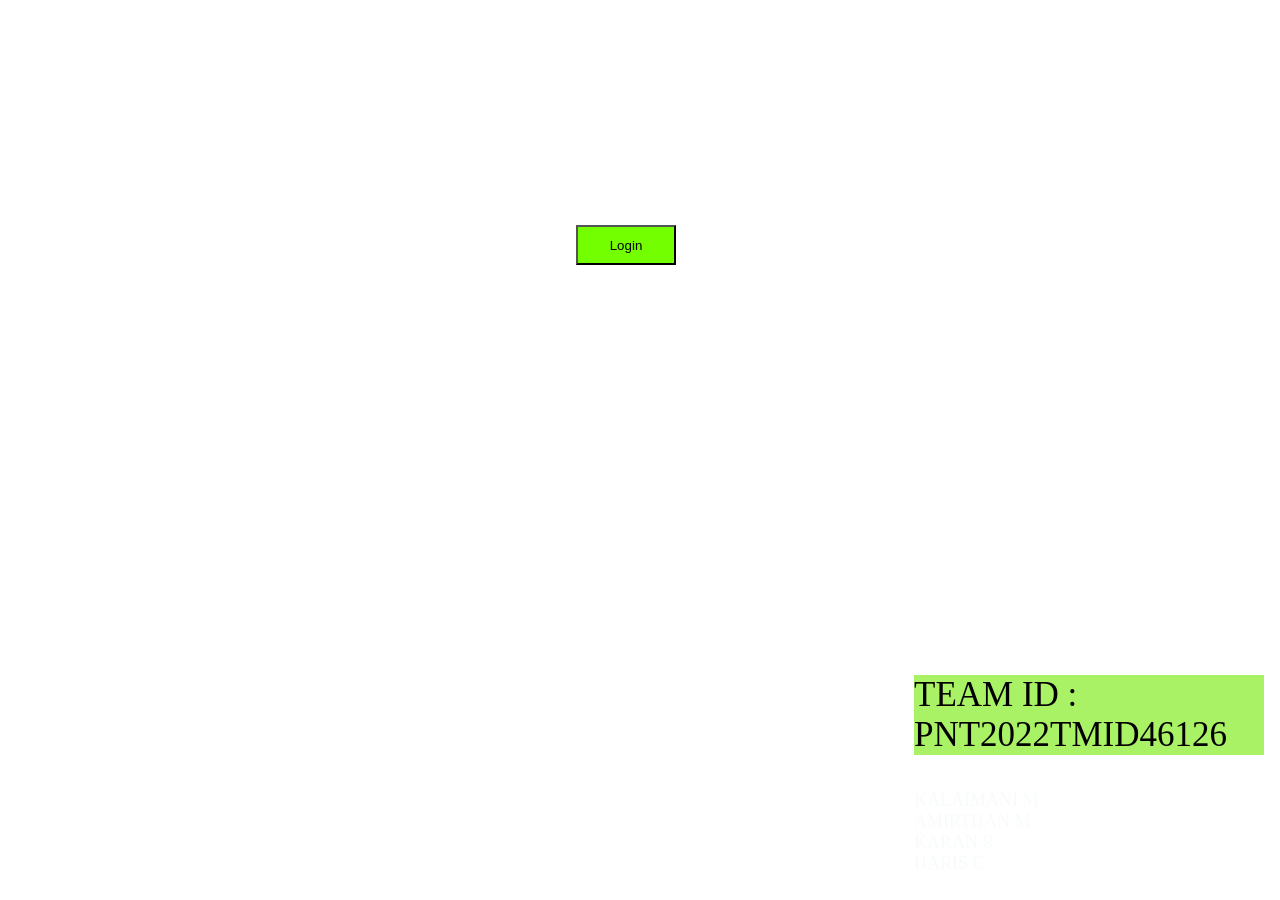
<file: FINAL DELIVERABLES/Final code/index.html>
<!DOCTYPE html>
<html>

<head>
	<meta name="viewport"
		content="width=device-width, initial-scale=1">
        <title>Text alignment</title>
        <style>
            body  
            {  
            background-image:url("https://climate.copernicus.eu/sites/default/files/styles/preview_fixed_height_wide/public/2018-07/globalagriculture_0.jpg?itok=VEGWz-Kb");  
            background-repeat: no-repeat;
            background-attachment: fixed;
            background-size: 100% 100%;
        }  
            h1{text-align: center;
            font-size: 40px;
            color: black;
            
             } 
            .button {
            top:25%;
            left:45%;
            width:100px;
            height:40px;
            position: absolute;
            z-index: 2;
            background: rgb(115, 255, 0); 
           }
           
          #left { text-align: left;
        font-size: 35px;
        top: 70px;
        right: 20;
        width: 350px;
        height: 80px;
        

    }  
a:link, a:visited {
  background-color: #16d3f0;
  color: white;
  padding: 15px 30px;
  text-align: center;
  text-decoration: none;
  display: inline-block;
}

a:hover, a:active {
  background-color: tomato;
}
    #left1 { text-align: left;
        font-size: 20px;
        color: SlateBlue;

    }
    #v1 { text-align: left;
        font-size: 20px;
        color: aliceblue;

    }
    #v2 { text-align: left;
        font-size: 20px;
        color: aliceblue;

    }
    #t { text-align: left;
        font-size: 20px;
        color: aliceblue;

    }
    #s { text-align: left;
        font-size: 20px;
        color: aliceblue;

    }
.bottomright {
  position: absolute;
  bottom: 8px;
  right: 16px;
  font-size: 18px;
}

        </style>
</head>

<body>
	<div class="bg-img">

		<h1><p style="color:white;">ESTIMATE THE CROP YIELD USING DATA ANALYTICS</p></h1>
		
		<form action="First.html">
        </center><button type="submit" class="button">Login</button></center>
		</form> 
        
        <div class="bottomright">
        <p id="left" style="background-color:rgba(160, 240, 85, 0.904);">TEAM ID : PNT2022TMID46126   </p> 
<p style="color:rgba(245, 249, 250, 0.74);"> KALAIMANI M </br/> AMIRTHAN M </BR> KARAN R </BR> HARIS C </BR></P>
     
</p>

        </div>
	</div> 
    
</body>

</html>
</file>
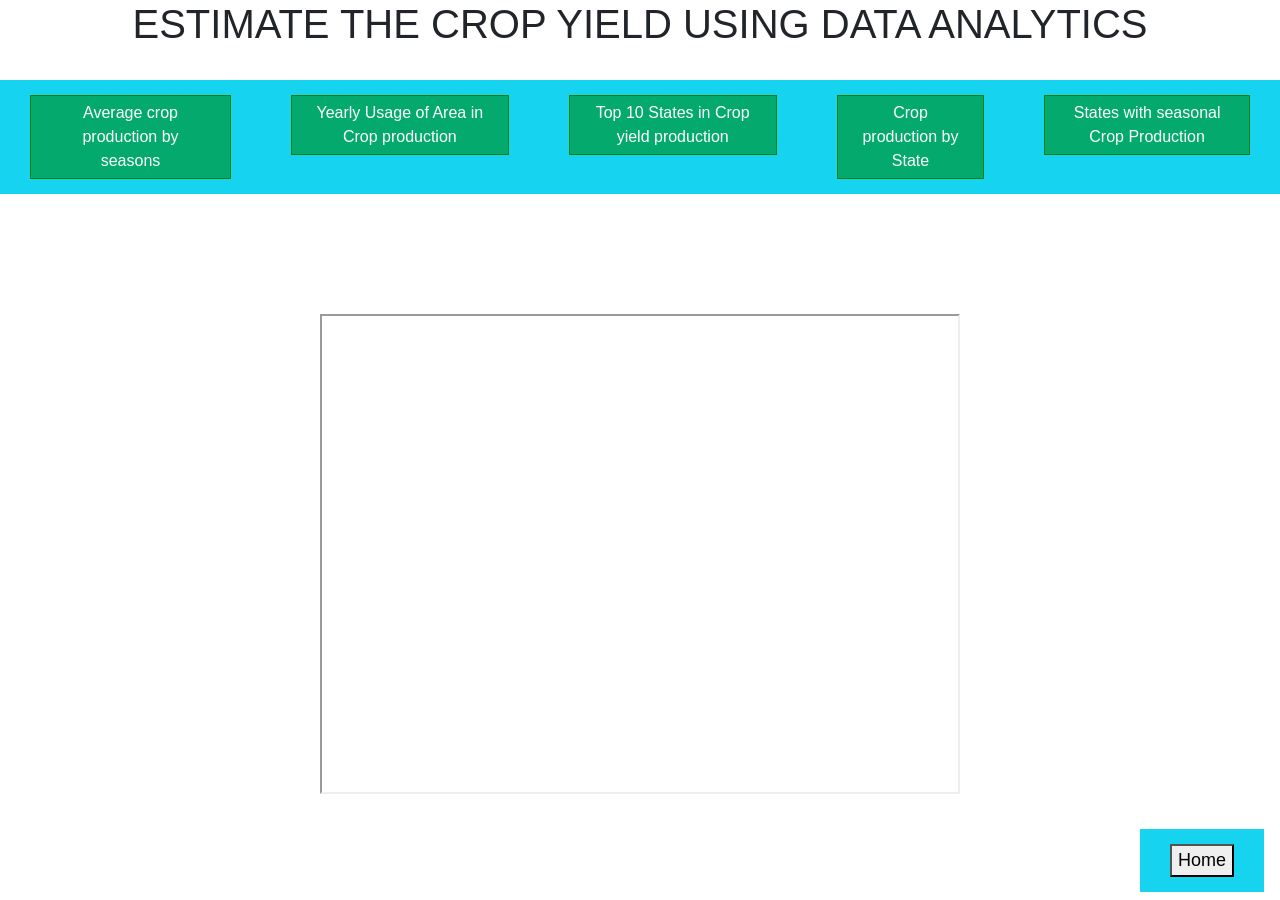
<file: FINAL DELIVERABLES/Final code/chart1.html>
<html>
<head>
<link rel="stylesheet" href="https://cdn.jsdelivr.net/npm/bootstrap@4.6.1/dist/css/bootstrap.min.css">
  <script src="https://cdn.jsdelivr.net/npm/jquery@3.6.0/dist/jquery.slim.min.js"></script>
  <script src="https://cdn.jsdelivr.net/npm/popper.js@1.16.1/dist/umd/popper.min.js"></script>
  <script src="https://cdn.jsdelivr.net/npm/bootstrap@4.6.1/dist/js/bootstrap.bundle.min.js"></script>
    <style>
        body  
            {  
            background-image:url("https://c0.wallpaperflare.com/preview/468/930/352/background-website-plant-wall.jpg");  
            background-repeat: no-repeat;
            background-attachment: fixed;
            background-size: 100% 100%;
        }  
        .btn-group button {
          background-color: #04AA6D; /* Green background */
          border: 1px solid green; /* Green border */
          color: white; /* White text */
          padding: 5px 24px; /* Some padding */
          cursor: pointer; /* Pointer/hand icon */
          float: center; /* Float the buttons side by side */
        }
        
        /* Clear floats (clearfix hack) */
        .btn-group:after {
          content: "";
          clear: both;
          display: table;
        }
        
        .btn-group button:not(:last-child) {
          border-right: none; /* Prevent double borders */
        }
        
        /* Add a background color on hover */
        .btn-group button:hover {
          background-color: #3e8e41;
        }
a:link, a:visited {
  background-color: #16d3f0;
  color: white;
  padding: 15px 30px;
  text-align: center;
  text-decoration: none;
  display: inline-block;
}

a:hover, a:active {
  background-color: tomato;
}
.bottomright {
  position: absolute;
  bottom: 8px;
  right: 16px;
  font-size: 18px;
}
        </style>
</head>
<body>
    <h1><center> ESTIMATE THE CROP YIELD USING DATA ANALYTICS</h1></center></h1></br>
    <div class="btn-group">
     
        <a href ="chart1.html"><button>Average crop production by seasons</button></a>
        <a href ="chart2.html"><button>Yearly Usage of Area in Crop production</button></a>
        <a href ="chart3.html"><button>Top 10 States in Crop yield production</button></a>
        <a href ="chart4.html"><button>Crop production by State</button></a>
        <a href ="chart5.html"><button>States with seasonal Crop Production</button></a>
      </div>
    
      </br>
      </br> </br> </br> </br> </br><center>
 <iframe src="https://drive.google.com/file/d/1DbGNWjxmNB_QvqcSubyl7gJaWQxFnE0d/preview" width="640" height="480" allow="autoplay"></iframe> 
</center>
 <div class="bottomright">
<a href ="Index.html"><button>Home</button></a>
</Div>
</body>

    </html>
</file>
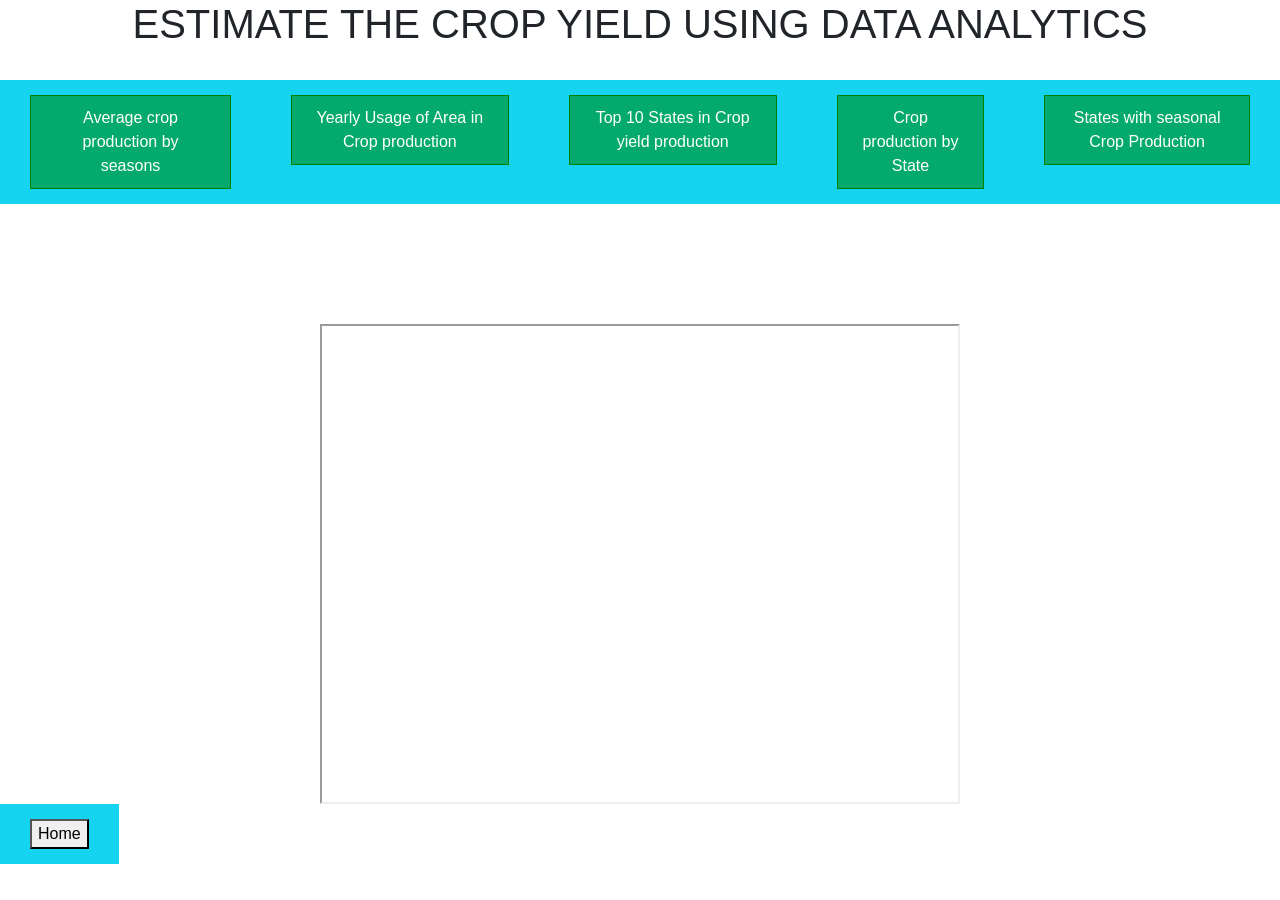
<file: FINAL DELIVERABLES/Final code/chart2.html>
<html>
<head>
<link rel="stylesheet" href="https://cdn.jsdelivr.net/npm/bootstrap@4.6.1/dist/css/bootstrap.min.css">
  <script src="https://cdn.jsdelivr.net/npm/jquery@3.6.0/dist/jquery.slim.min.js"></script>
  <script src="https://cdn.jsdelivr.net/npm/popper.js@1.16.1/dist/umd/popper.min.js"></script>
  <script src="https://cdn.jsdelivr.net/npm/bootstrap@4.6.1/dist/js/bootstrap.bundle.min.js"></script>
    <style>
        body  
            {  
            background-image:url("https://c0.wallpaperflare.com/preview/468/930/352/background-website-plant-wall.jpg");  
            background-repeat: no-repeat;
            background-attachment: fixed;
            background-size: 100% 100%;
        }  
        .btn-group button {
          background-color: #04AA6D; /* Green background */
          border: 1px solid green; /* Green border */
          color: white; /* White text */
          padding: 10px 24px; /* Some padding */
          cursor: pointer; /* Pointer/hand icon */
          float: center; /* Float the buttons side by side */
        }
        
        /* Clear floats (clearfix hack) */
        .btn-group:after {
          content: "";
          clear: both;
          display: table;
        }
        
        .btn-group button:not(:last-child) {
          border-right: none; /* Prevent double borders */
        }
        
        /* Add a background color on hover */
        .btn-group button:hover {
          background-color: #3e8e41;
        }
a:link, a:visited {
  background-color: #16d3f0;
  color: white;
  padding: 15px 30px;
  text-align: center;
  text-decoration: none;
  display: inline-block;
}

a:hover, a:active {
  background-color: tomato;
}

        </style>
</head>
<body>
    <h1><center> ESTIMATE THE CROP YIELD USING DATA ANALYTICS</h1></center></h1></br>
    <div class="btn-group">
      
        <a href ="chart1.html"><button>Average crop production by seasons</button></a>
        <a href ="chart2.html"><button>Yearly Usage of Area in Crop production</button></a>
        <a href ="chart3.html"><button>Top 10 States in Crop yield production</button></a>
        <a href ="chart4.html"><button>Crop production by State</button></a>
        <a href ="chart5.html"><button>States with seasonal Crop Production</button></a>
      </div>
    
      </br>
      </br> </br> </br> </br> </br><center>
 <iframe src="https://drive.google.com/file/d/1LwTpHJDDut3YhcquBywwpFDToZbyCrWU/preview" width="640" height="480" allow="autoplay"></iframe>
</center>
<div class="bottomright">
<a href ="Index.html"><button>Home</button></a>
</Div>
</body>

    </html>
</file>
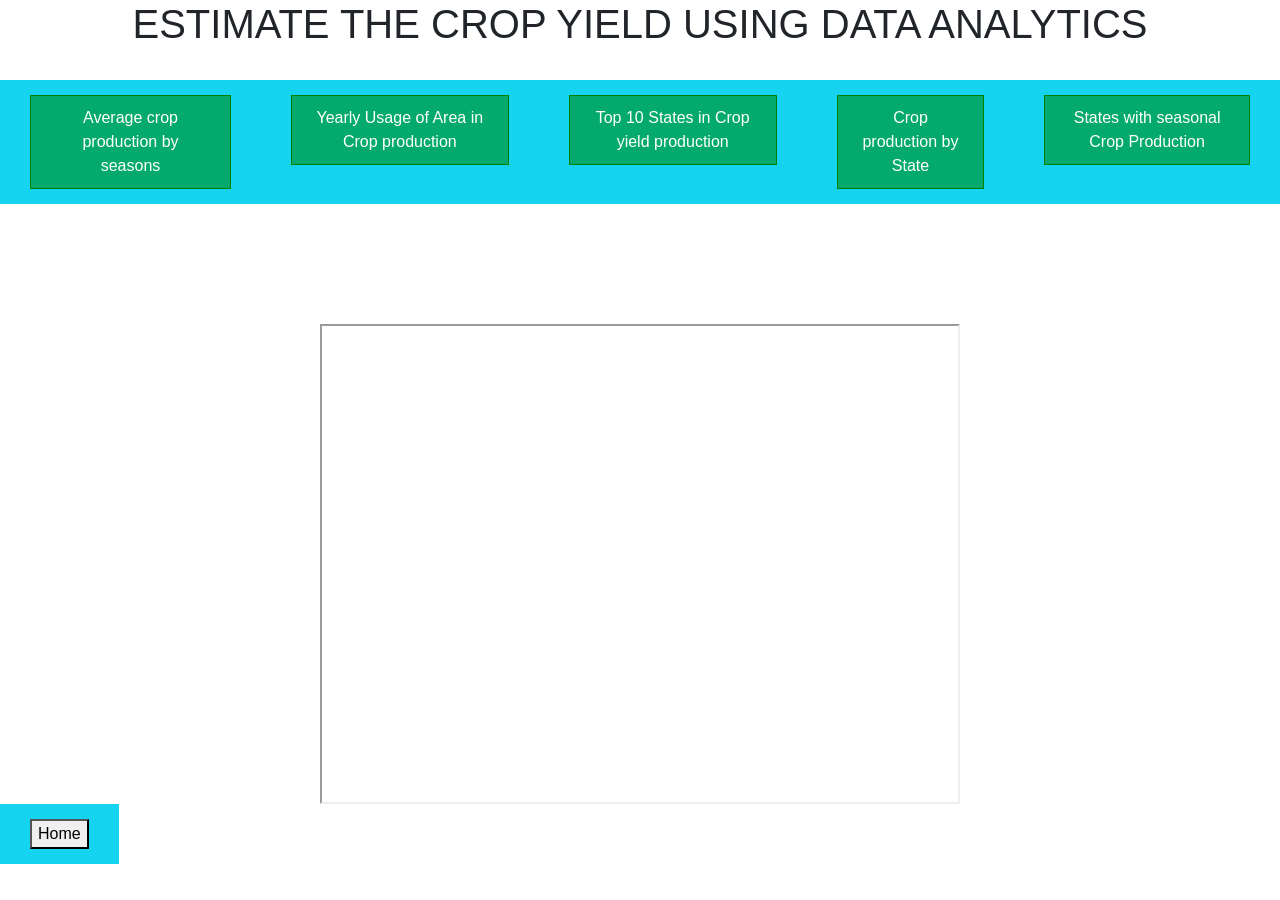
<file: FINAL DELIVERABLES/Final code/chart3.html>
<html>
<head>
<link rel="stylesheet" href="https://cdn.jsdelivr.net/npm/bootstrap@4.6.1/dist/css/bootstrap.min.css">
  <script src="https://cdn.jsdelivr.net/npm/jquery@3.6.0/dist/jquery.slim.min.js"></script>
  <script src="https://cdn.jsdelivr.net/npm/popper.js@1.16.1/dist/umd/popper.min.js"></script>
  <script src="https://cdn.jsdelivr.net/npm/bootstrap@4.6.1/dist/js/bootstrap.bundle.min.js"></script>
    <style>
        body  
            {  
            background-image:url("https://c0.wallpaperflare.com/preview/468/930/352/background-website-plant-wall.jpg");  
            background-repeat: no-repeat;
            background-attachment: fixed;
            background-size: 100% 100%;
        }  
        .btn-group button {
          background-color: #04AA6D; /* Green background */
          border: 1px solid green; /* Green border */
          color: white; /* White text */
          padding: 10px 24px; /* Some padding */
          cursor: pointer; /* Pointer/hand icon */
          float: center; /* Float the buttons side by side */
        }
        
        /* Clear floats (clearfix hack) */
        .btn-group:after {
          content: "";
          clear: both;
          display: table;
        }
        
        .btn-group button:not(:last-child) {
          border-right: none; /* Prevent double borders */
        }
        
        /* Add a background color on hover */
        .btn-group button:hover {
          background-color: #3e8e41;
        }
a:link, a:visited {
  background-color: #16d3f0;
  color: white;
  padding: 15px 30px;
  text-align: center;
  text-decoration: none;
  display: inline-block;
}

a:hover, a:active {
  background-color: tomato;
}

        </style>
</head>
<body>
    <h1><center> ESTIMATE THE CROP YIELD USING DATA ANALYTICS</h1></center></h1></br>
    <div class="btn-group">
      
        <a href ="chart1.html"><button>Average crop production by seasons</button></a>
        <a href ="chart2.html"><button>Yearly Usage of Area in Crop production</button></a>
        <a href ="chart3.html"><button>Top 10 States in Crop yield production</button></a>
        <a href ="chart4.html"><button>Crop production by State</button></a>
        <a href ="chart5.html"><button>States with seasonal Crop Production</button></a>
      </div>
    
      </br>
      </br> </br> </br> </br> </br><center>
 <iframe src="https://drive.google.com/file/d/1iLDP7yTKzH31YhXCy2HpcMH2TwZ-bL3-/preview" width="640" height="480" allow="autoplay"></iframe>
</center>
<div class="bottomright">
<a href ="Index.html"><button>Home</button></a>
</Div>
</body>

    </html>
</file>
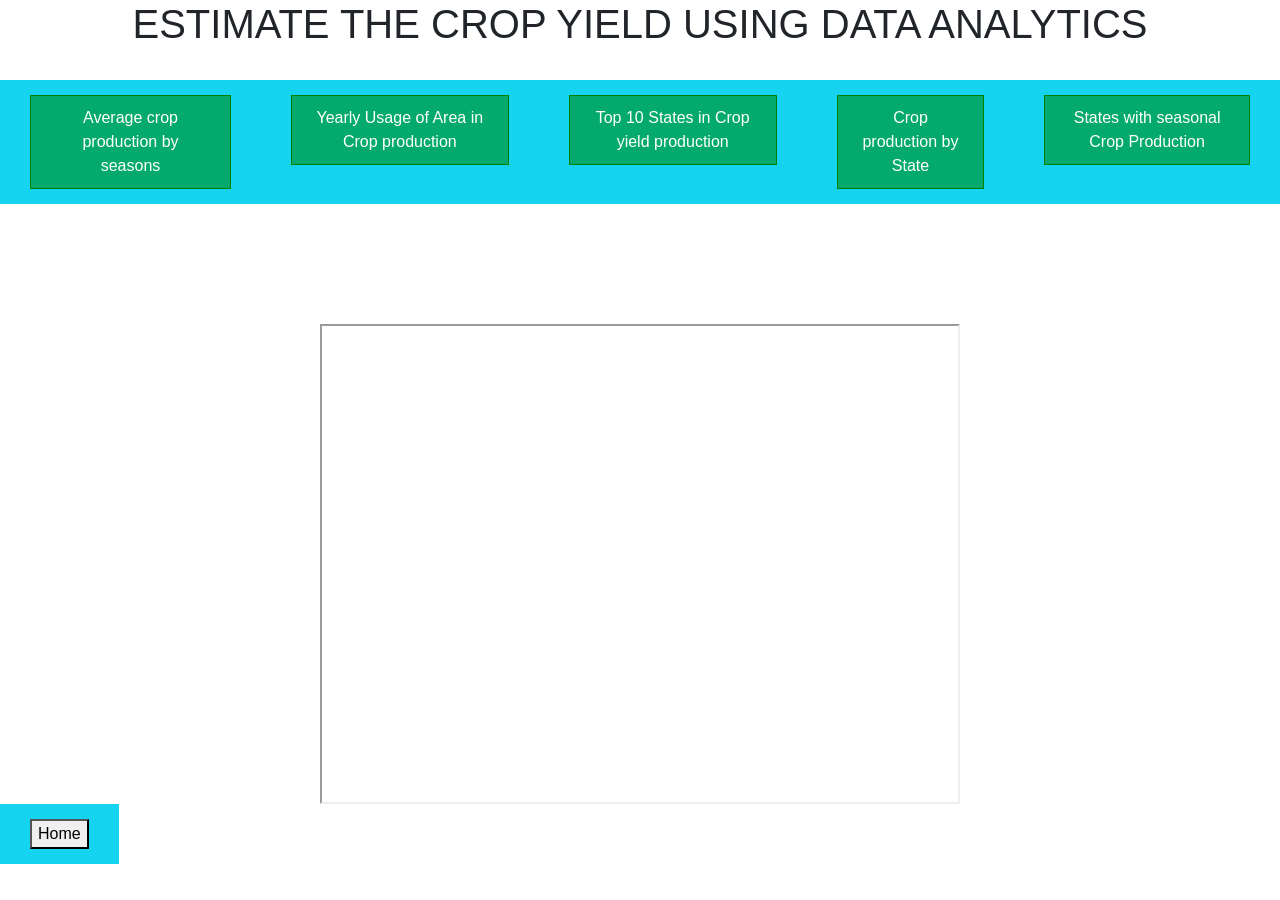
<file: FINAL DELIVERABLES/Final code/chart4.html>
<html>
<head>
<link rel="stylesheet" href="https://cdn.jsdelivr.net/npm/bootstrap@4.6.1/dist/css/bootstrap.min.css">
  <script src="https://cdn.jsdelivr.net/npm/jquery@3.6.0/dist/jquery.slim.min.js"></script>
  <script src="https://cdn.jsdelivr.net/npm/popper.js@1.16.1/dist/umd/popper.min.js"></script>
  <script src="https://cdn.jsdelivr.net/npm/bootstrap@4.6.1/dist/js/bootstrap.bundle.min.js"></script>
    <style>
        body  
            {  
            background-image:url("https://c0.wallpaperflare.com/preview/468/930/352/background-website-plant-wall.jpg");  
            background-repeat: no-repeat;
            background-attachment: fixed;
            background-size: 100% 100%;
        }  
        .btn-group button {
          background-color: #04AA6D; /* Green background */
          border: 1px solid green; /* Green border */
          color: white; /* White text */
          padding: 10px 24px; /* Some padding */
          cursor: pointer; /* Pointer/hand icon */
          float: center; /* Float the buttons side by side */
        }
        
        /* Clear floats (clearfix hack) */
        .btn-group:after {
          content: "";
          clear: both;
          display: table;
        }
        
        .btn-group button:not(:last-child) {
          border-right: none; /* Prevent double borders */
        }
        
        /* Add a background color on hover */
        .btn-group button:hover {
          background-color: #3e8e41;
        }
a:link, a:visited {
  background-color: #16d3f0;
  color: white;
  padding: 15px 30px;
  text-align: center;
  text-decoration: none;
  display: inline-block;
}

a:hover, a:active {
  background-color: tomato;
}

        </style>
</head>
<body>
    <h1><center> ESTIMATE THE CROP YIELD USING DATA ANALYTICS</h1></center></h1></br>
    <div class="btn-group">
      
        <a href ="chart1.html"><button>Average crop production by seasons</button></a>
        <a href ="chart2.html"><button>Yearly Usage of Area in Crop production</button></a>
        <a href ="chart3.html"><button>Top 10 States in Crop yield production</button></a>
        <a href ="chart4.html"><button>Crop production by State</button></a>
        <a href ="chart5.html"><button>States with seasonal Crop Production</button></a>
      </div>
    
      </br>
      </br> </br> </br> </br> </br><center>
<iframe src="https://drive.google.com/file/d/1RC-wzbWqhXEAF5LiVRvii17nA7I_KLYp/preview" width="640" height="480" allow="autoplay"></iframe>
</center>
<div class="bottomright">
<a href ="Index.html"><button>Home</button></a>
</Div>
</body>

    </html>
</file>
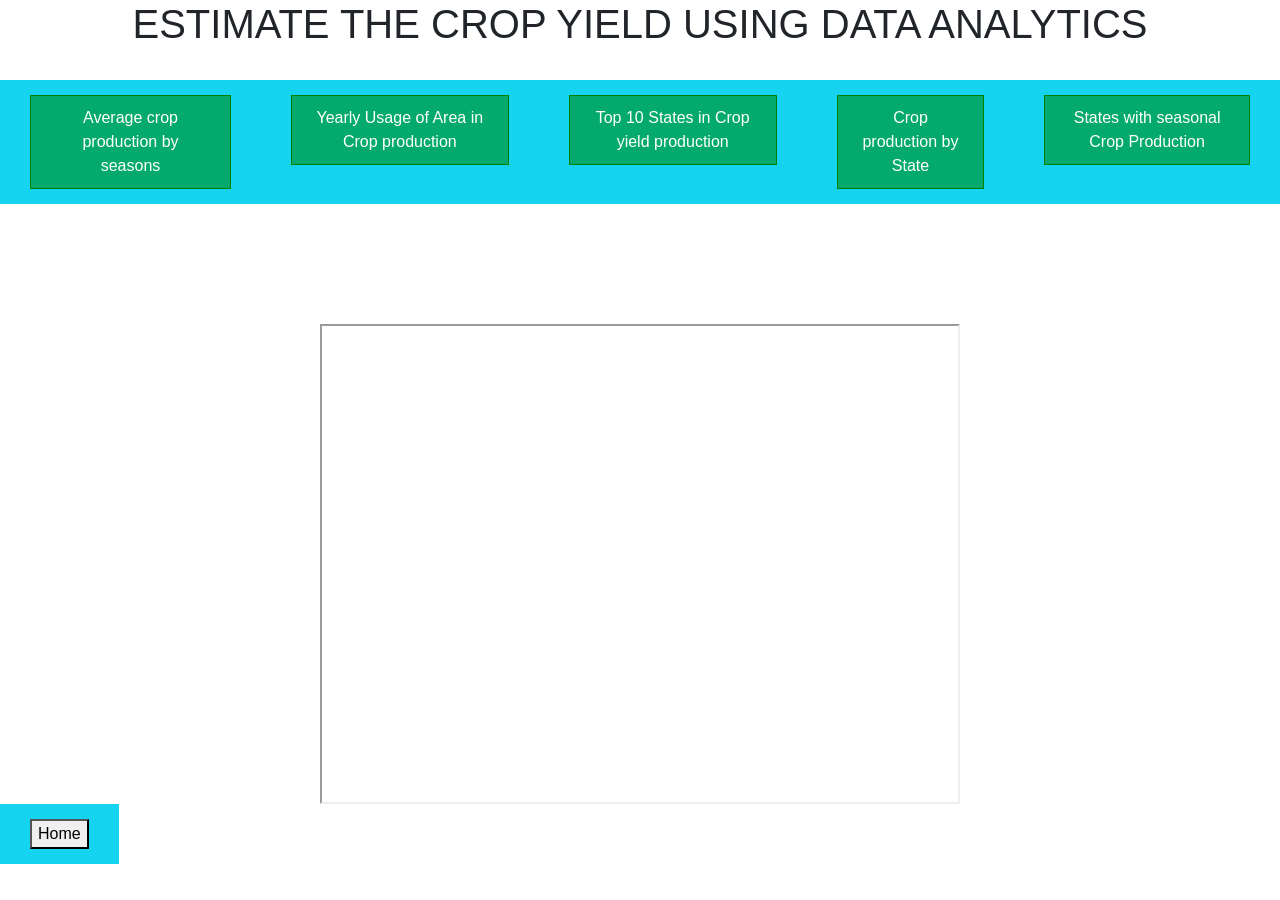
<file: FINAL DELIVERABLES/Final code/chart5.html>
<html>
<head>
<link rel="stylesheet" href="https://cdn.jsdelivr.net/npm/bootstrap@4.6.1/dist/css/bootstrap.min.css">
  <script src="https://cdn.jsdelivr.net/npm/jquery@3.6.0/dist/jquery.slim.min.js"></script>
  <script src="https://cdn.jsdelivr.net/npm/popper.js@1.16.1/dist/umd/popper.min.js"></script>
  <script src="https://cdn.jsdelivr.net/npm/bootstrap@4.6.1/dist/js/bootstrap.bundle.min.js"></script>
    <style>
        body  
            {  
            background-image:url("https://c0.wallpaperflare.com/preview/468/930/352/background-website-plant-wall.jpg");  
            background-repeat: no-repeat;
            background-attachment: fixed;
            background-size: 100% 100%;
        }  
        .btn-group button {
          background-color: #04AA6D; /* Green background */
          border: 1px solid green; /* Green border */
          color: white; /* White text */
          padding: 10px 24px; /* Some padding */
          cursor: pointer; /* Pointer/hand icon */
          float: center; /* Float the buttons side by side */
        }
        
        /* Clear floats (clearfix hack) */
        .btn-group:after {
          content: "";
          clear: both;
          display: table;
        }
        
        .btn-group button:not(:last-child) {
          border-right: none; /* Prevent double borders */
        }
        
        /* Add a background color on hover */
        .btn-group button:hover {
          background-color: #3e8e41;
        }
a:link, a:visited {
  background-color: #16d3f0;
  color: white;
  padding: 15px 30px;
  text-align: center;
  text-decoration: none;
  display: inline-block;
}

a:hover, a:active {
  background-color: tomato;
}

        </style>
</head>
<body>
    <h1><center> ESTIMATE THE CROP YIELD USING DATA ANALYTICS</h1></center></h1></br>
    <div class="btn-group">
      
        <a href ="chart1.html"><button>Average crop production by seasons</button></a>
        <a href ="chart2.html"><button>Yearly Usage of Area in Crop production</button></a>
        <a href ="chart3.html"><button>Top 10 States in Crop yield production</button></a>
        <a href ="chart4.html"><button>Crop production by State</button></a>
        <a href ="chart5.html"><button>States with seasonal Crop Production</button></a>
      </div>
    
      </br>
      </br> </br> </br> </br> </br><center>
<iframe src="https://drive.google.com/file/d/1w-aMX4yqq-ujPHWLO9YKxuNelBrxGfl9/preview" width="640" height="480" allow="autoplay"></iframe>
</center>
<div class="bottomright">
<a href ="Index.html"><button>Home</button></a>
</div>
</body>

    </html>
</file>
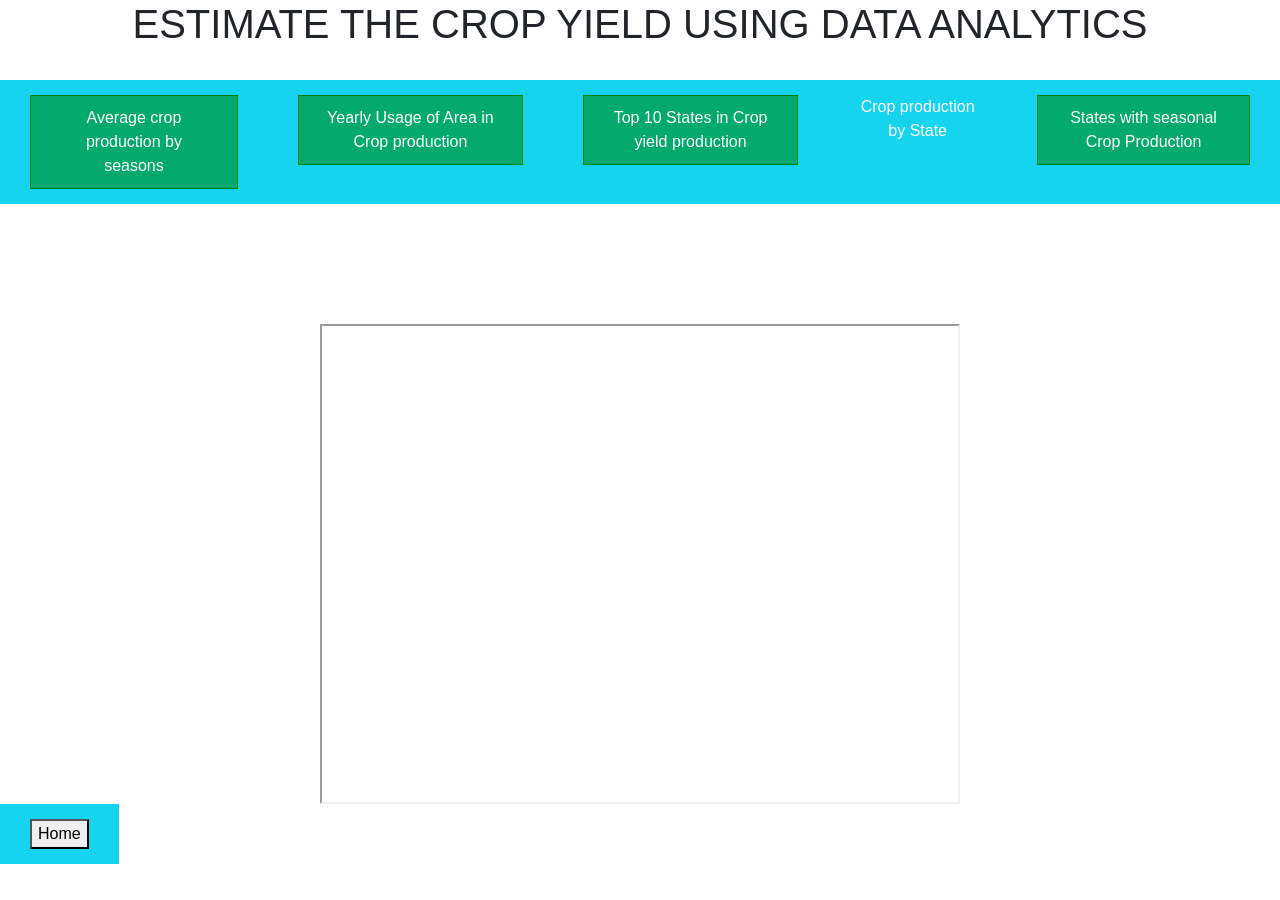
<file: FINAL DELIVERABLES/Final code/dashboard.html>
<html>
<head>
<link rel="stylesheet" href="https://cdn.jsdelivr.net/npm/bootstrap@4.6.1/dist/css/bootstrap.min.css">
  <script src="https://cdn.jsdelivr.net/npm/jquery@3.6.0/dist/jquery.slim.min.js"></script>
  <script src="https://cdn.jsdelivr.net/npm/popper.js@1.16.1/dist/umd/popper.min.js"></script>
  <script src="https://cdn.jsdelivr.net/npm/bootstrap@4.6.1/dist/js/bootstrap.bundle.min.js"></script>
    <style>
        body  
            {  
            background-image:url("https://c0.wallpaperflare.com/preview/468/930/352/background-website-plant-wall.jpg");  
            background-repeat: no-repeat;
            background-attachment: fixed;
            background-size: 100% 100%;
        }  
        .btn-group button {
          background-color: #04AA6D; /* Green background */
          border: 1px solid green; /* Green border */
          color: white; /* White text */
          padding: 10px 24px; /* Some padding */
          cursor: pointer; /* Pointer/hand icon */
          float: center; /* Float the buttons side by side */
        }
        
        /* Clear floats (clearfix hack) */
        .btn-group:after {
          content: "";
          clear: both;
          display: table;
        }
        
        .btn-group button:not(:last-child) {
          border-right: none; /* Prevent double borders */
        }
        
        /* Add a background color on hover */
        .btn-group button:hover {
          background-color: #3e8e41;
        }
a:link, a:visited {
  background-color: #16d3f0;
  color: white;
  padding: 15px 30px;
  text-align: center;
  text-decoration: none;
  display: inline-block;
}

a:hover, a:active {
  background-color: tomato;
}

        </style>
</head>
<body>
    <h1><center> ESTIMATE THE CROP YIELD USING DATA ANALYTICS</h1></center></h1></br>
    <div class="btn-group">
      
        <a href ="chart1.html"><button>Average crop production by seasons</button></a>
        <a href ="chart2.html"><button>Yearly Usage of Area in Crop production</button></a>
        <a href ="chart3.html"><button>Top 10 States in Crop yield production</button></a>
        <a href ="chart4.html"><buttonC>Crop production by State</buttonC></button></a>
        <a href ="chart5.html"><button>States with seasonal Crop Production</button></a>
      </div>
    
      </br>
      </br> </br> </br> </br> </br><center>
<iframe src="https://drive.google.com/file/d/1_g1pVrsUVvvhJ6ZViB27iqErF_fR6-MA/preview" width="640" height="480" allow="autoplay"></iframe>
</center>
<div class="bottomright">
<a href ="Index.html"><button>Home</button></a>
</div>
</body>

    </html>
</file>
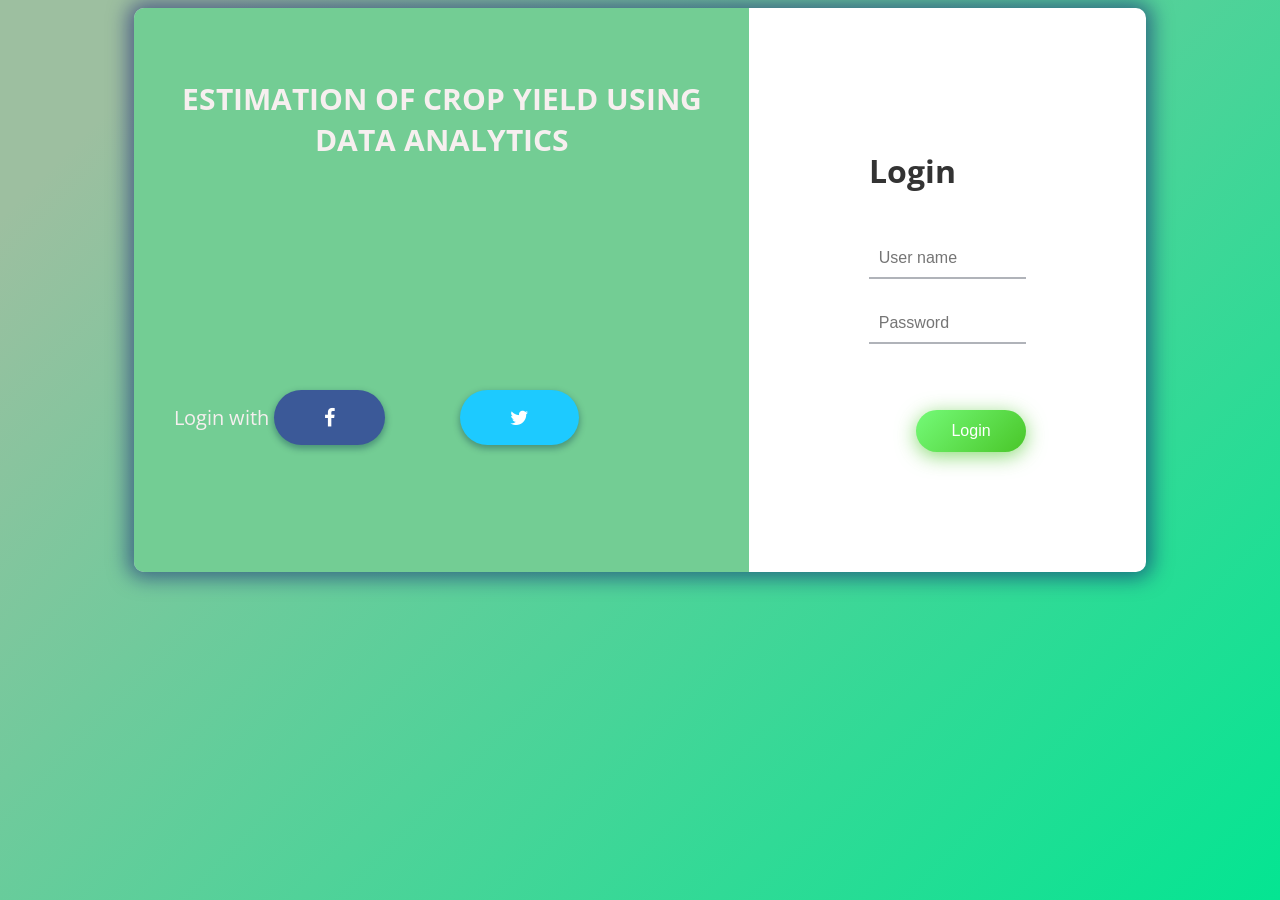
<file: FINAL DELIVERABLES/Final code/first.html>
<!DOCTYPE html>
<html lang="en">
<head>
  <meta charset="UTF-8">
  <title>Login Page</title>
  <link href="https://fonts.googleapis.com/css?family=Open+Sans" rel="stylesheet">
<link href="https://maxcdn.bootstrapcdn.com/font-awesome/4.7.0/css/font-awesome.min.css" rel="stylesheet" integrity="sha384-wvfXpqpZZVQGK6TAh5PVlGOfQNHSoD2xbE+QkPxCAFlNEevoEH3Sl0sibVcOQVnN" crossorigin="anonymous"><link rel="stylesheet" href="./style.css">

</head>
<body>
<!-- partial:index.partial.html -->
<div class="box-form">
<div class="left">
<div class="overlay">
<h2><p style="color:WHITE;"><CENTER>ESTIMATION OF CROP YIELD USING DATA ANALYTICS</p></h2></CENTER>
<span>
Login with
<a href="https://www.facebook.com/login/"><i class="fa fa-facebook" aria-hidden="true"></i></a>
<a href="https://twitter.com/login"><i class="fa fa-twitter" aria-hidden="true"></i></a>
</span>
</div>
</div>
<div class="right">
<h1>Login</h1>
<div class="inputs">
<input type="text" placeholder="User name">
<br>
<input type="password" placeholder="Password"name="password" required>
</div>
<br><br>
<div class="remember-me--forget-password">
</div>
<br>
<a href="dashboard.html"><button>Login</button></a>
</div>
</div>
<!-- partial -->
</body>
</html>
</file>
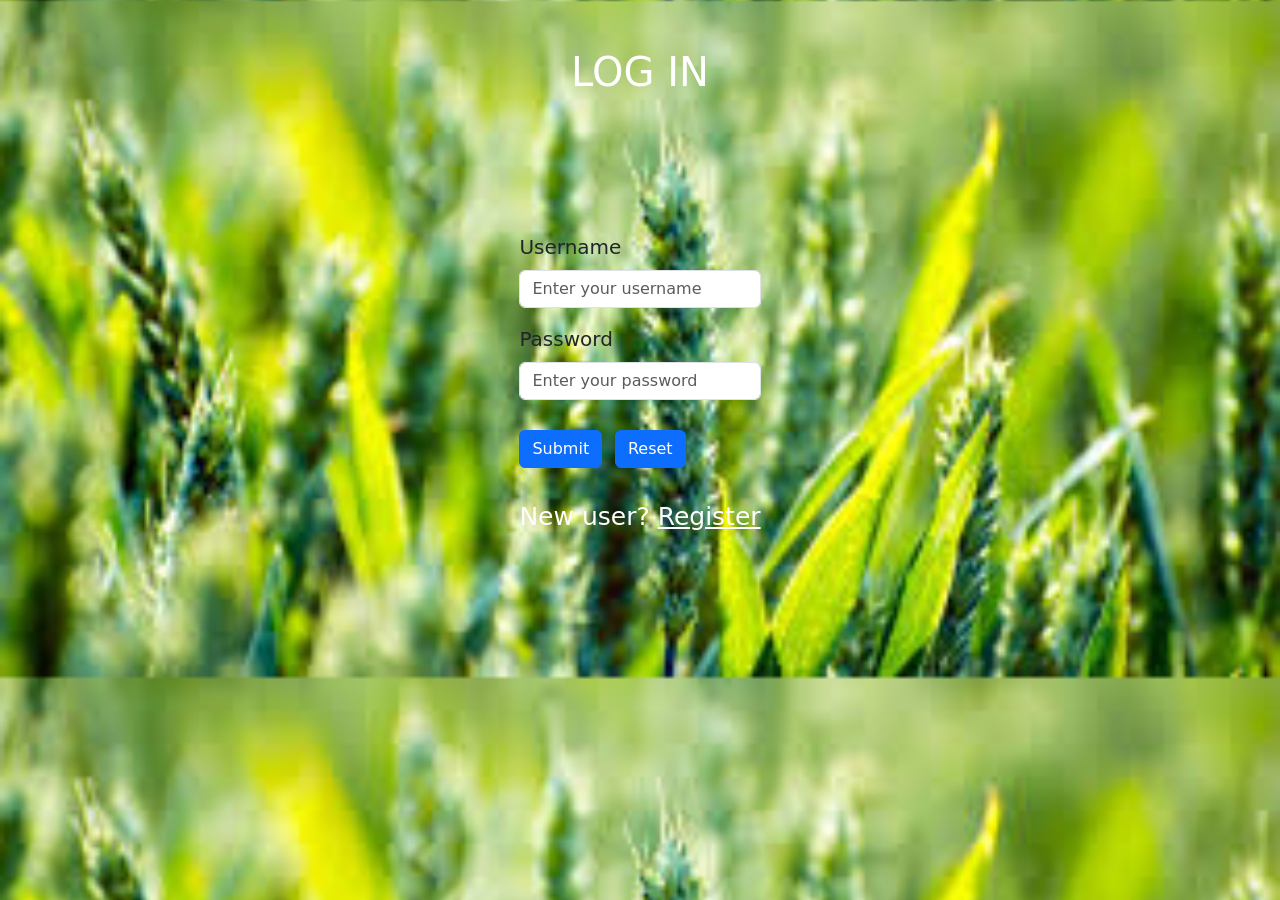
<file: PROJECT DEVELOPMENT PHASE/SPRINT - 1/CODING AND SOLUTIONING/login.html>
<!DOCTYPE html>
<html lang="en">
<head>
  <title>Login</title>
  <meta charset="utf-8">
  <meta name="viewport" content="width=device-width, initial-scale=1">
  <link href="https://cdn.jsdelivr.net/npm/bootstrap@5.2.2/dist/css/bootstrap.min.css" rel="stylesheet">
  <script src="https://cdn.jsdelivr.net/npm/bootstrap@5.2.2/dist/js/bootstrap.bundle.min.js"></script>
  <style>
    body{
		background-size: cover;
	}
	h2{
		font-size:40px;
		color:white;
	}
	div.mt-3{
		font-size:20px;
	}
	p{
		font-size:25px;
		color:white;
	}
  </style>
</head>
<body background="2.jpg">
	<br><br>
    <h2><center>LOG IN</h2>
    
        <form>
            <div class="d-flex align-items-center justify-content-center">
                <div class="mb-3 mt-3 p-5 text-dark" >
                    <div class="p-5">
                        <div class='mt-3'>
                            <label for="username" class="form-label">Username</label>
                            <input type="text" class="form-control" id="username" placeholder="Enter your username" required>
                        </div>
                        <div class="mt-3" >
                            <label for="password" class="form-label" required>Password</label>
                            <input type="password" class="form-control" id="password" placeholder="Enter your password">
                        </div>
                        <div>    
                            <br>
                            <button type="button" onclick="login()" class="btn btn-primary">Submit</button>&nbsp;
                            <input type="reset" class="btn btn-primary">
                        </div>
						<br>
                        <p>New user?&nbsp;<a href="Registration.html" style="color:white">Register</a></p>
						
                    </div>
                </div>
            </div>
        </form>
    </div>
    </div>
    <script src="javascript.js"></script>
</body>
</html>
</file>
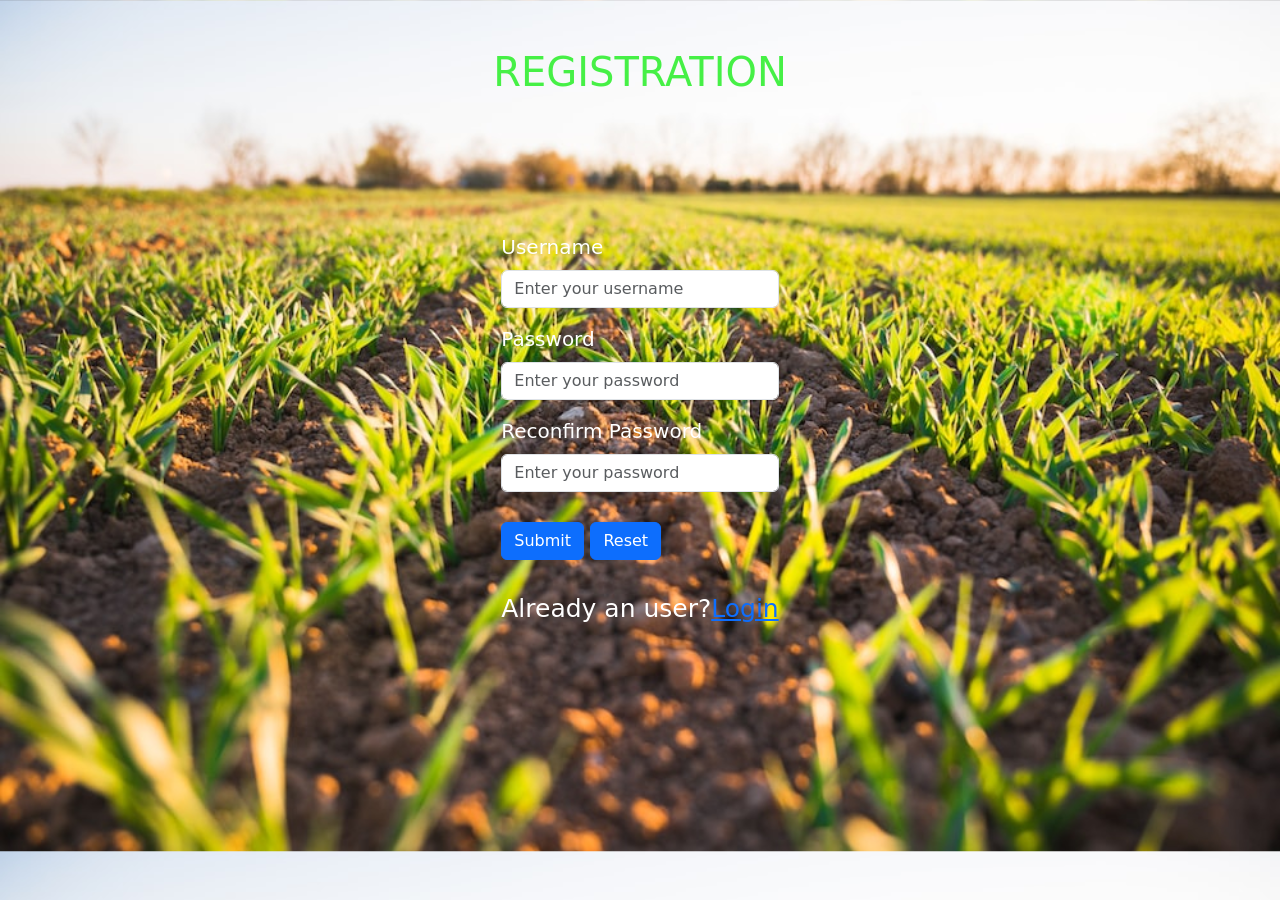
<file: PROJECT DEVELOPMENT PHASE/SPRINT - 1/CODING AND SOLUTIONING/Registration.html>
<!DOCTYPE html>
<html lang="en">
<head>
  <title>Registration</title>
  <meta charset="utf-8">
  <meta name="viewport" content="width=device-width, initial-scale=1">
  <link href="https://cdn.jsdelivr.net/npm/bootstrap@5.2.2/dist/css/bootstrap.min.css" rel="stylesheet">
  <script src="https://cdn.jsdelivr.net/npm/bootstrap@5.2.2/dist/js/bootstrap.bundle.min.js"></script>
  <style>
    body{
     background-size: cover;
	}
	h2{
		font-size:40px;
		color: rgb(70, 240, 70);
        font-style: normal;
	}
	div.mt-3{
		color: white;
		font-size:20px;
	}
	p{
		font-size:25px;
		color:white;
	}
  </style>
</head>
<body background="1.jpg">
	<br><br>
    <h2><center>REGISTRATION</h2>
	<form>
        <div class="d-flex align-items-center justify-content-center">
            <div class="mb-3 mt-3 p-5 text-dark" >
                <div class="p-5">
					<div class='mt-3'>
                        <label for="username" class="form-label">Username</label>
                        <input type="text" class="form-control" id="username" placeholder="Enter your username" maxlength="20" minlength="3" required>
                    </div>
                    <div class="mt-3" >
                        <label for="password" class="form-label" required>Password</label>
                        <input type="password" class="form-control" id="password" placeholder="Enter your password" maxlength="9">
                    </div>
                    <div class="mt-3" >
                        <label for="password1" class="form-label" required>Reconfirm Password</label>
                        <input type="password" class="form-control" id="password1" placeholder="Enter your password">
                    </div>
                    <div>    
                        <br>
                        <button type="button" onclick="register()" class="btn btn-primary">Submit</button>
                        <input type="reset" class="btn btn-primary">
                    </div>
                    <br>
                    <p>Already an user?<a href="Login.html">Login</a></p>
                </div>
            </div>
        </div>
    </form>
    <script src="javascript.js"></script>
</body>
</html>
</file>
<file: FINAL DELIVERABLES/Final code/style.css>
body {
    background-image: linear-gradient(135deg, #9dbfa0 10%, #04e592 100%);
    background-size: cover;
    background-repeat: no-repeat;
    background-attachment: fixed;
    font-family: "Open Sans", sans-serif;
    color: #333333;
  }
  
  .box-form {
    margin: 0 auto;
    width: 80%;
    background: #FFFFFF;
    border-radius: 10px;
    overflow: hidden;
    display: flex;
    flex: 1 1 100%;
    align-items: stretch;
    justify-content: space-between;
    box-shadow: 0 0 20px 6px #090b6f85;
  }
  @media (max-width: 980px) {
    .box-form {
      flex-flow: wrap;
      text-align: center;
      align-content: center;
      align-items: center;
    }
  }
  .box-form div {
    height: auto;
  }
  .box-form .left {
    color: #f6efef;
    background-size: cover;
    background-repeat: no-repeat;
    font-size: 20px;
    background-image: url("https://i.pinimg.com/736x/5d/73/ea/5d73eaabb25e3805de1f8cdea7df4a42--tumblr-backgrounds-iphone-phone-wallpapers-iphone-wallaper-tumblr.jpg");
    overflow: hidden;
  }
  .box-form .left .overlay {
    padding: 40px;
    width: 100%;
    height: 100%;
    background: #31b662ad;
    overflow: hidden;
    box-sizing: border-box;
  }
  .box-form .left .overlay h1 {
    font-size: 10vmax;
    line-height: 1;
    font-weight: 900;
    margin-top: 40px;
    margin-bottom: 20px;
  }
  .box-form .left .overlay span p {
    margin-top: 100px;
    font-weight: 900;
  }
  .box-form .left .overlay span a {
    background: #3b5998;
    color: #FFFFFF;
    margin-top:200px;
    padding: 14px 50px;
    border-radius: 100px;
    display: inline-block;
    box-shadow: 0 3px 6px 1px #042d4657;
  }
  .box-form .left .overlay span a:last-child {
    background: #1dcaff;
    margin-left: 70px;
  }
  .box-form .right { 
    padding: 120px;
    overflow: hidden;
  }
  @media (max-width: 980px) {
    .box-form .right {
      width: 100%;
    }
  }
  .box-form .right h5 {
    font-size: 6vmax;
    line-height: 0;
  }
  .box-form .right p {
    font-size: 14px;
    color: #B0B3B9;
  }
  .box-form .right .inputs {
    overflow: hidden;
  }
  .box-form .right input {
    width: 100%;
    padding: 10px;
    margin-top: 25px;
    font-size: 16px;
    border: none;
    outline: none;
    border-bottom: 2px solid #B0B3B9;
  }
  .box-form .right .remember-me--forget-password {
    display: flex;
    margin: 30;
    justify-content: space-between;
    align-items: center;
  }
  .box-form .right .remember-me--forget-password input {
    margin: -10;
    margin-right: 7px;
    width: auto;
  }
  .box-form .right button {
    float: right;
    color: #fff;
    font-size: 16px;
    padding: 12px 35px;
    border-radius: 50px;
    display: inline-block;
    border: 0;
    outline: 0;
    box-shadow: 0px 4px 20px 0px #49c628a6;
    background-image: linear-gradient(135deg, #70F570 10%, #49C628 100%);
  }
  
  label {
    display: block;
    position: relative;
    margin-left: 30px;
  }
  
  label::before {
    content: ' \f00c';
    position: absolute;
    font-family: FontAwesome;
    background: transparent;
    border: 3px solid #70F570;
    border-radius: 4px;
    color: transparent;
    left: -30px;
    transition: all 0.2s linear;
  }
  
  label:hover::before {
    font-family: FontAwesome;
    content: ' \f00c';
    color: #fff;
    cursor: pointer;
    background: #70F570;
  }
  
  label:hover::before .text-checkbox {
    background: #70F570;
  }
  
  label span.text-checkbox {
    display: inline-block;
    height: auto;
    position: relative;
    cursor: pointer;
    transition: all 0.2s linear;
  }
  
  label input[type="checkbox"] {
    display: none;
  }
</file>
